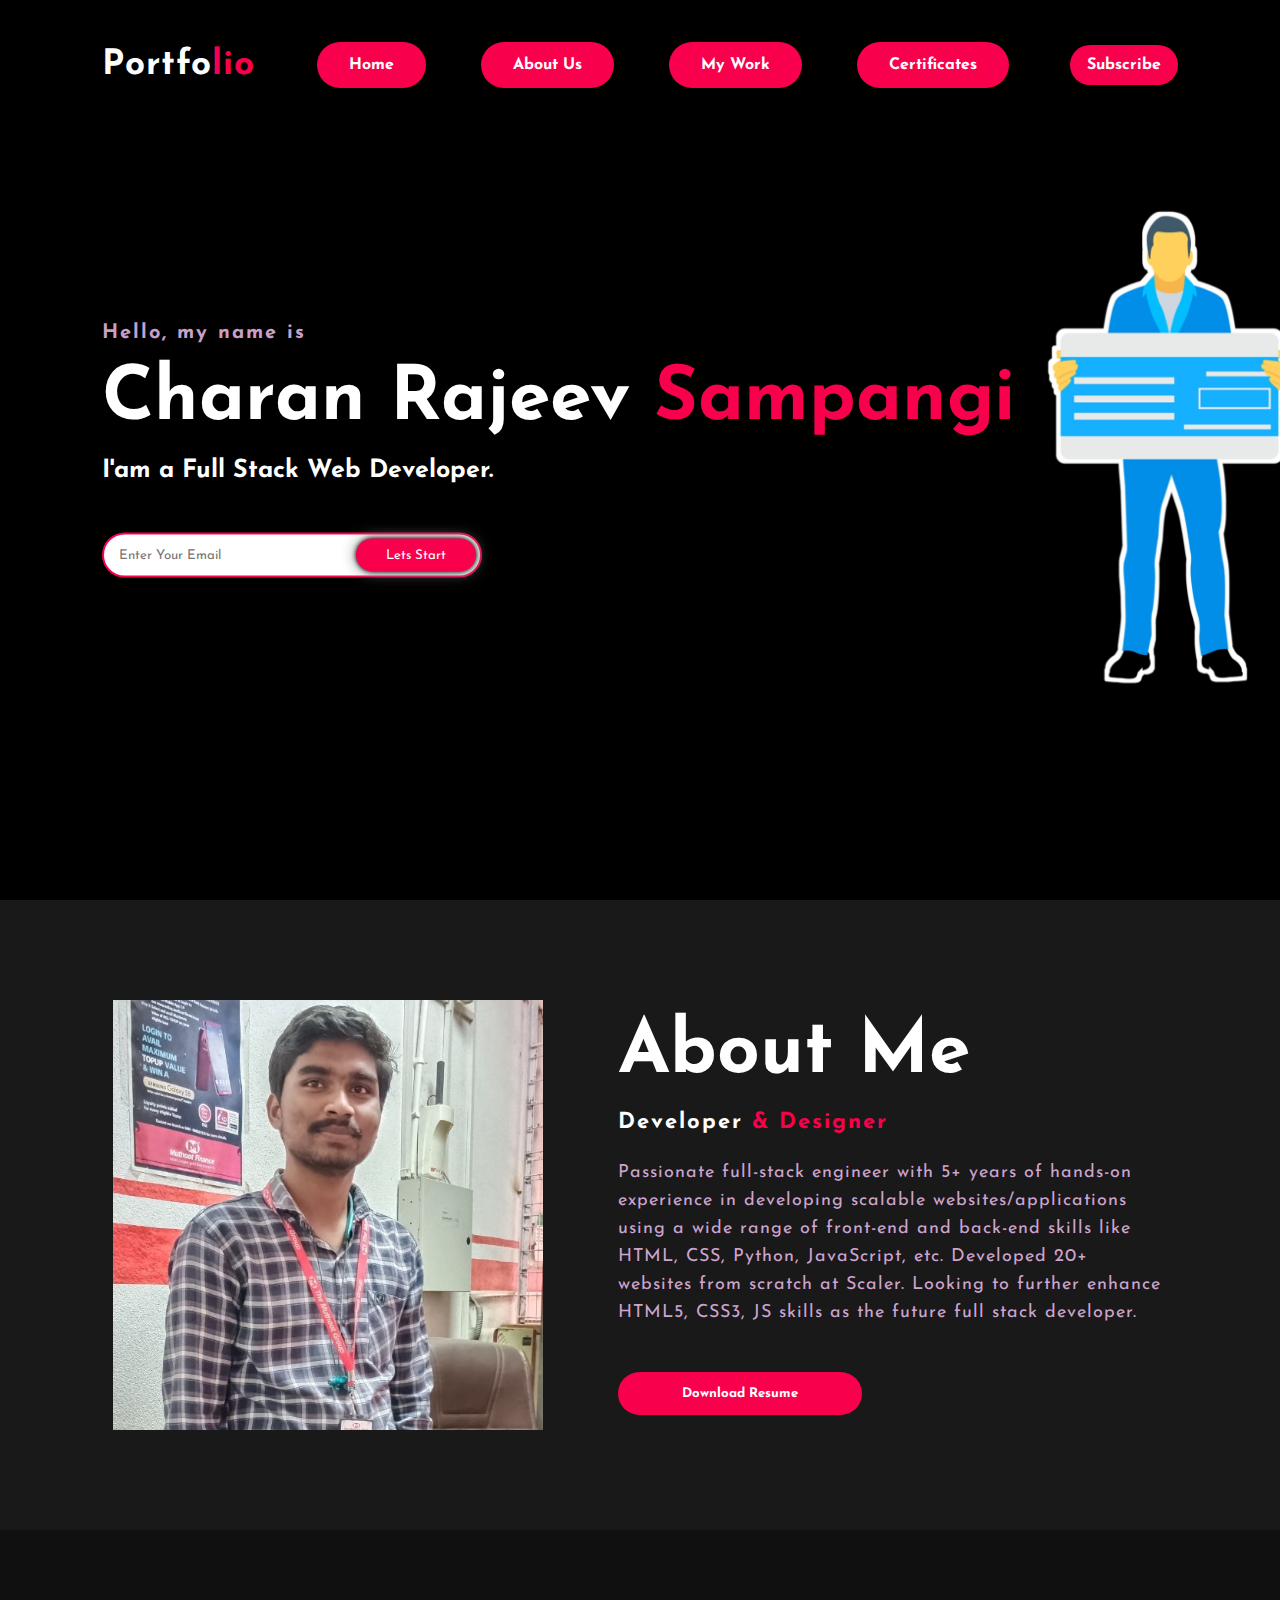
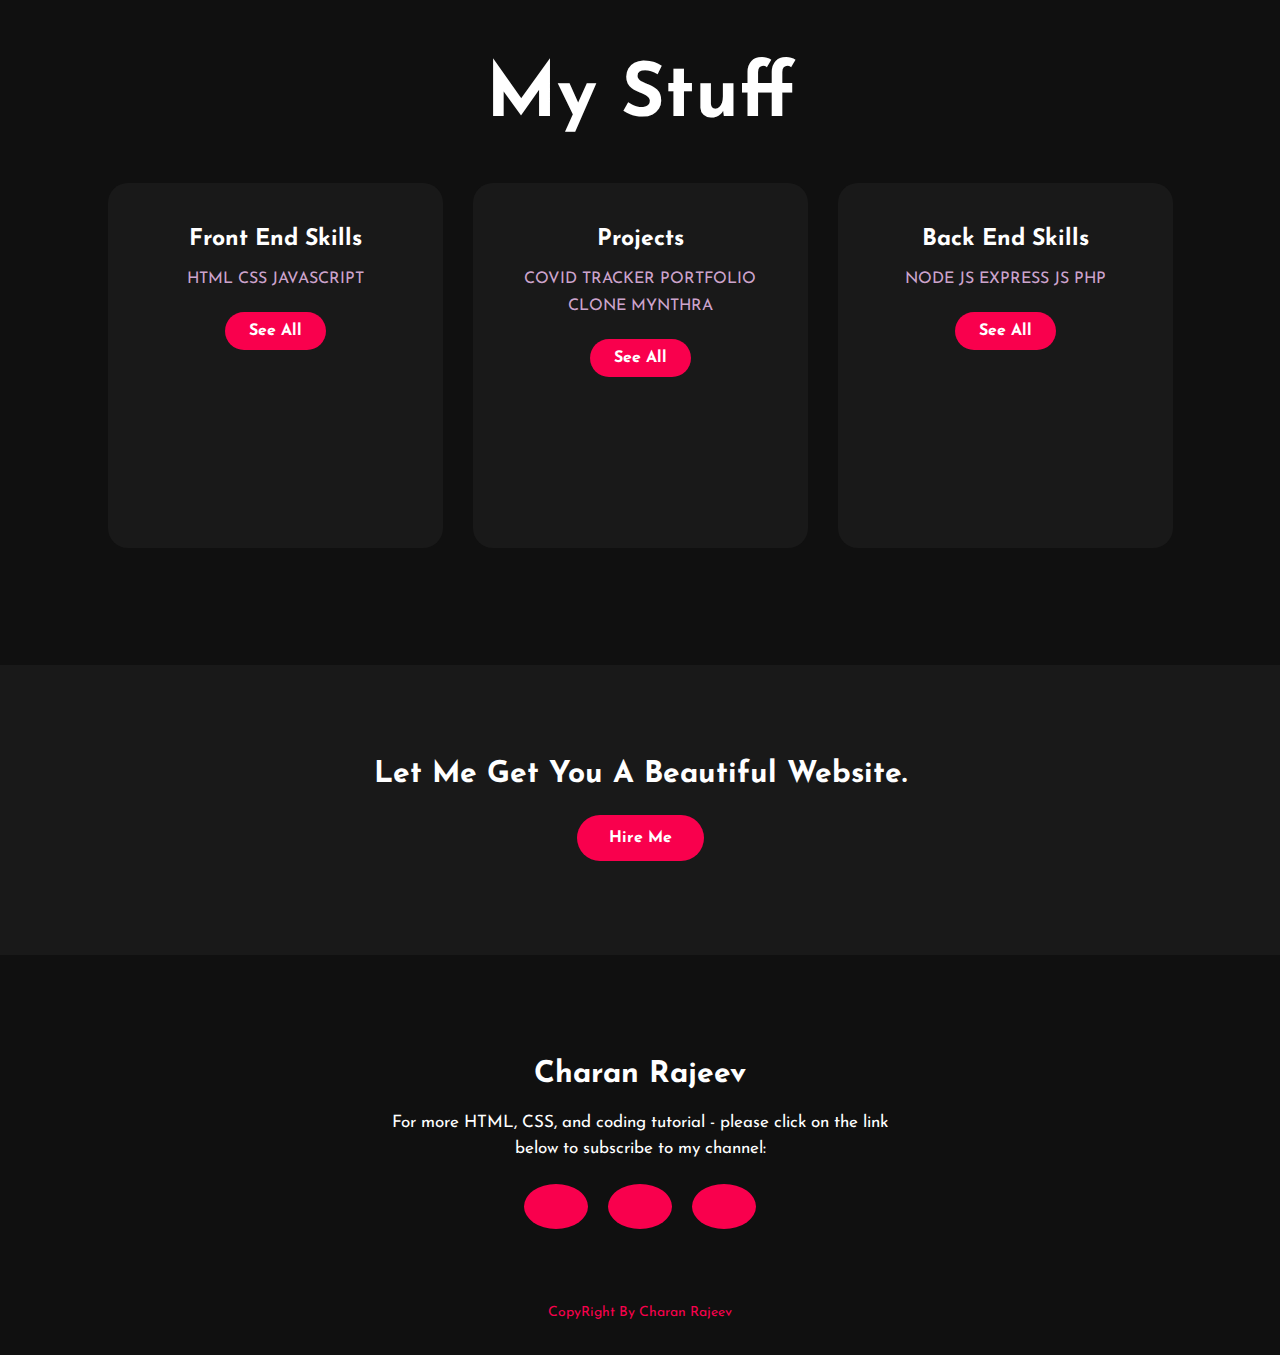
<file: index.html>
<!DOCTYPE html>
<html>
<head>
	<title>Charan Rajeev Sampangi</title>
	<link rel="stylesheet" type="text/css" href="style1.css">

	<link rel="preconnect" href="https://fonts.gstatic.com">
  <link href="https://fonts.googleapis.com/css2?family=Josefin+Sans:ital,wght@0,100;0,200;0,300;0,400;0,500;0,600;0,700;1,100;1,200;1,300;1,400;1,500;1,600;1,700&display=swap" rel="stylesheet">

  <link rel="stylesheet" href="https://cdnjs.cloudflare.com/ajax/libs/font-awesome/5.15.3/css/all.min.css" integrity="sha512-iBBXm8fW90+nuLcSKlbmrPcLa0OT92xO1BIsZ+ywDWZCvqsWgccV3gFoRBv0z+8dLJgyAHIhR35VZc2oM/gI1w==" crossorigin="anonymous" referrerpolicy="no-referrer" />

</head>
<body>
	<!----hero Section start---->

	<div class="hero">
		<nav>
			<h2 class="logo">Portfo<span>lio</span></h2>
			<ul>
				
				<li><a href="index.html">Home</a></li>
				<li><a href="aboutus.html">About Us</a></li>
				<li><a href="mywork.html">My Work</a></li>
				<li><a href="certificates.html">Certificates</a></li>
				
				
			</ul>
			<a href="https://www.youtube.com/channel/UChiABmttl1-2ztm75Ws46eg" class="btn">Subscribe</a>
		</nav>

		<div class="content">
			<h4>Hello, my name is</h4>
			<h1>Charan Rajeev <span>Sampangi</span></h1>
			<h3>I'am a Full Stack Web Developer.</h3>
			<div class="newslatter">
				<form>
					<input type="email" name="email" id="mail" placeholder="Enter Your Email">
					<input type="submit" name="submit" value="Lets Start">
				</form>
			</div>
		</div>
	</div>

	<!----About section start---->
	<section class="about">
		<div class="main">
			<img src="p1.jpg">
			<div class="about-text">
				<h2>About Me</h2>
				<h5>Developer <span>& Designer</span></h5>
				<p>Passionate full-stack engineer with 5+ years of hands-on experience in developing scalable websites/applications using a wide
					range of front-end and back-end skills like HTML, CSS, Python, JavaScript, etc. Developed 20+ websites from scratch at Scaler.
					Looking to further enhance HTML5, CSS3, JS skills as the future full stack developer.</p>
				<button type="button"><a href="resume.pdf">Download Resume</a></button>
			</div>
		</div>
	</section>

	<!-----service section start----------->
	<div class="service">
		<div class="title">
			<h2>My Stuff</h2>
		</div>

		<div class="box">
			<div class="card">
				<i class="fas fa-bars"></i>
				<h5>Front End Skills</h5>
				<div class="pra">
					<p>HTML 
						CSS
						JAVASCRIPT
					</p>

					<p style="text-align: center;">
						<a class="button" href="#">See All</a>
					</p>
				</div>
			</div>

			<div class="card">
				<i class="far fa-user"></i>
				<h5>Projects</h5>
				<div class="pra">
					<p>COVID TRACKER
						PORTFOLIO
						CLONE MYNTHRA
					</p>

					<p style="text-align: center;">
						<a class="button" href="#">See All</a>
					</p>
				</div>
			</div>

			<div class="card">
				<i class="far fa-bell"></i>
				<h5>Back End Skills</h5>
				<div class="pra">
					<p>NODE JS
						EXPRESS JS
						PHP
					</p>

					<p style="text-align: center;">
						<a class="button" href="#">See All</a>
					</p>
				</div>
			</div>
		</div>
	</div>

	<!------Contact Me------>
	<div class="contact-me">
		<p>Let Me Get You A Beautiful Website.</p>
		<a class="button-two" href="contactus.html">Hire Me</a>
	</div>

	<!------footer start--------->
	<footer>
		<p>Charan Rajeev</p>
		<p>For more HTML, CSS, and coding tutorial - please click on the link below to subscribe to my channel:</p>
		<div class="social">
			<a href="https://www.facebook.com/people/Charan-Rajeev-Sampangi/100083040015188/"><i class="fab fa-facebook-f"></i></a>
			<a href="https://www.linkedin.com/in/sampangicharanrajeev?lipi=urn%3Ali%3Apage%3Ad_flagship3_profile_view_base_contact_details%3BkWdxixt7SPWS8zpjnkLjag%3D%3D"><i class="fab fa-instagram"></i></a>
			<a href="#"><i class="fab fa-dribbble"></i></a>
		</div>
		<p class="end">CopyRight By Charan Rajeev</p>
	</footer>
</body>
</html>
</file>
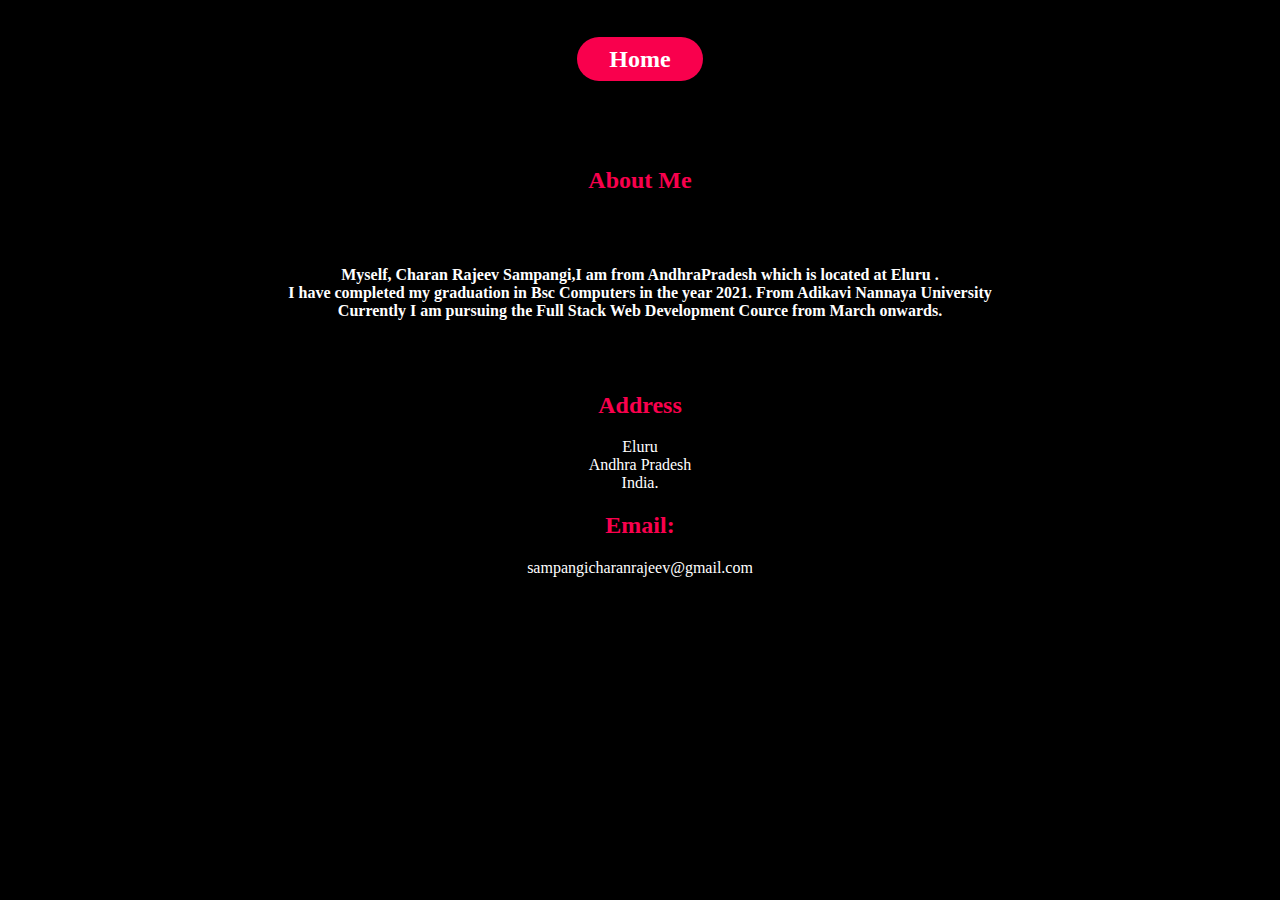
<file: aboutus.html>
!DOCTYPE html>
<html>
    <head>
        <title>About Us</title>
    </head>
    <style>
        body{
            background-color: rgb(0, 0, 0);
        }
        h2{
            color:#f9004d;

        }
        p{
            color: white;
        }
        a{
	background-color:#f9004d;
	color: white;
	text-decoration: none;
	border: 2px solid transparent;
	font-weight: bold;
	padding: 7px 30px;
	border-radius: 30px;
	transition: .4s;
        }
    </style>
    <body align="center">
        <nav><h2><a href="index.html">Home</a></h2></nav>
        <br>
        <br><br>
        <h2>About Me</h2><br><br>
        <div>
        <p><b>Myself, Charan Rajeev Sampangi,I am from AndhraPradesh which is located at Eluru .<br>I have completed my graduation in Bsc Computers in the year 2021. From Adikavi Nannaya University<br>Currently I am pursuing the Full Stack Web Development Cource from March onwards.</b> </p></div>
        <br><br>
        <h2>Address</h2>
            <div><p>Eluru<br>Andhra Pradesh<br>India.</p></div>
            <h2>Email:</h2>
        <div><p><span>sampangicharanrajeev@gmail.com</span></p></div>
    </body>
</html>
</file>
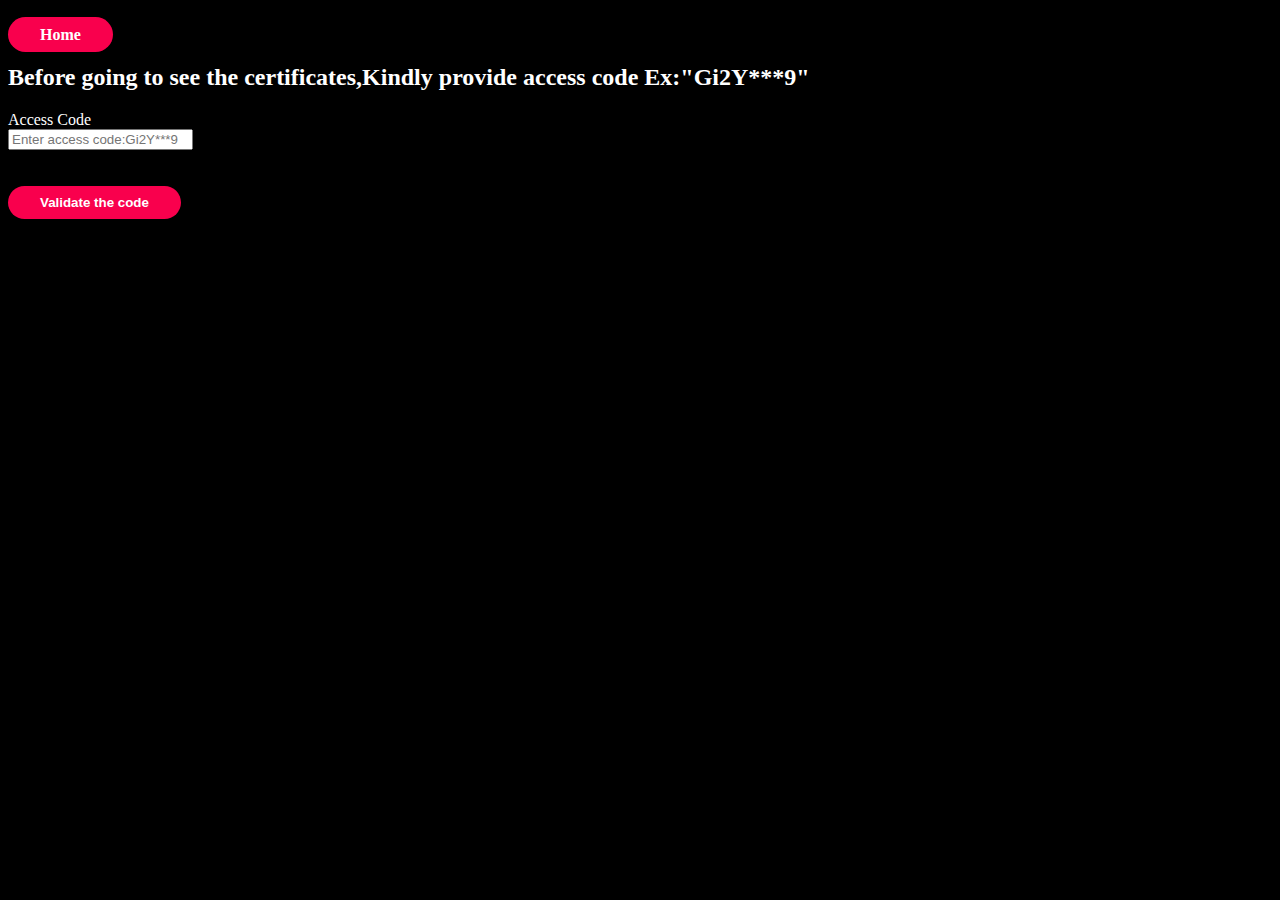
<file: certificates.html>
<!DOCTYPE html>
<html>
    <head>
        <title>Authentication Required</title>
    </head>
    <style>
       a,button{
	background-color:#f9004d;
	color: white;
	text-decoration: none;
	border: 2px solid transparent;
	font-weight: bold;
	padding: 7px 30px;
	border-radius: 30px;
	transition: .4s;    
        }
        body{
            background-color: black;
        }
        h2,label{
            color:white; 
        }
        input{
            color:#f9004d; 
        }
    </style>
    <body><br>
        <nav><a href="index.html">Home</a></nav>
        <h2>Before going to see the certificates,Kindly provide access code Ex:"Gi2Y***9"</h2>
        <label>Access Code</label>
        <div><input type="password" placeholder="Enter access code:Gi2Y***9"></div><br><br>
        <button type="submit" value="Submit">Validate the code</button>
    </body>
</html>
</file>
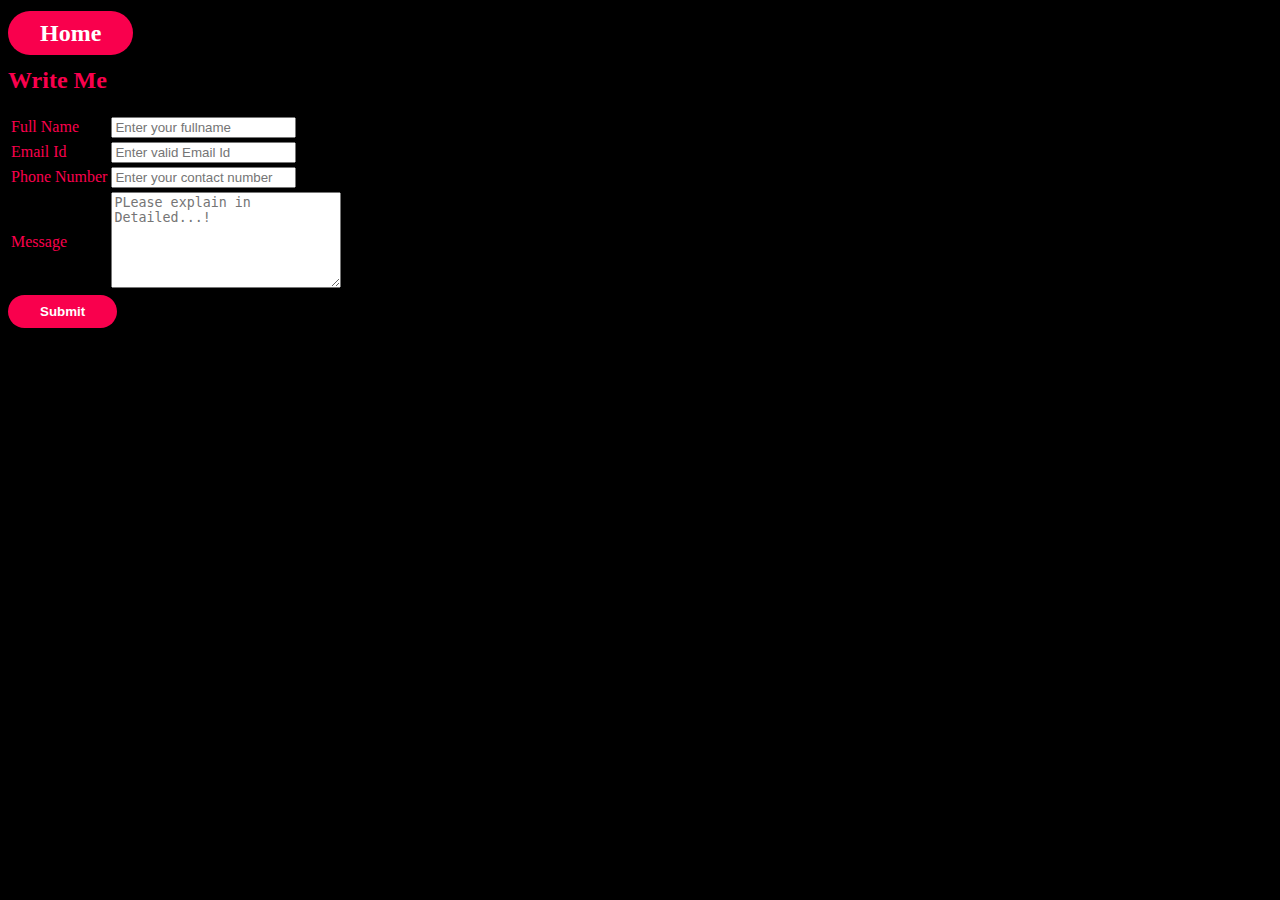
<file: contactus.html>
<!DOCTYPE html>
<html>
    <head>
        <title>Contact Us</title>
    </head>
    <style>
        body{
            background-color: rgb(0, 0, 0);
            
        }
        h2,td{
            color:#f9004d;
;
        }
        button,a{
	background-color:#f9004d;
	color: white;
	text-decoration: none;
	border: 2px solid transparent;
	font-weight: bold;
	padding: 7px 30px;
	border-radius: 30px;
	transition: .4s; 
}
    </style>
    <body>
        <nav><h2><a href="index.html">Home</a></h2></nav>
    <h2>Write Me</h2><form>
    <table>
        <tr>
            <td>Full Name</td>
            <td><input type="text" placeholder="Enter your fullname"></td>
        </tr>
        <tr>
            <td>Email Id</td>
            <td><input type="email" placeholder="Enter valid Email Id" required></td>
        </tr>
        <tr>
            <td>Phone Number</td>
            <td><input type="number" placeholder="Enter your contact number"></td>
        </tr>
        <tr>
            <td>Message</td>
            <td><textarea rows="6" cols="26" placeholder="PLease explain in Detailed...!"></textarea></td>
        </tr>
    </table>
</form>
    <button type="submit" value="Submit">Submit</button>

</body>
</html>
</file>
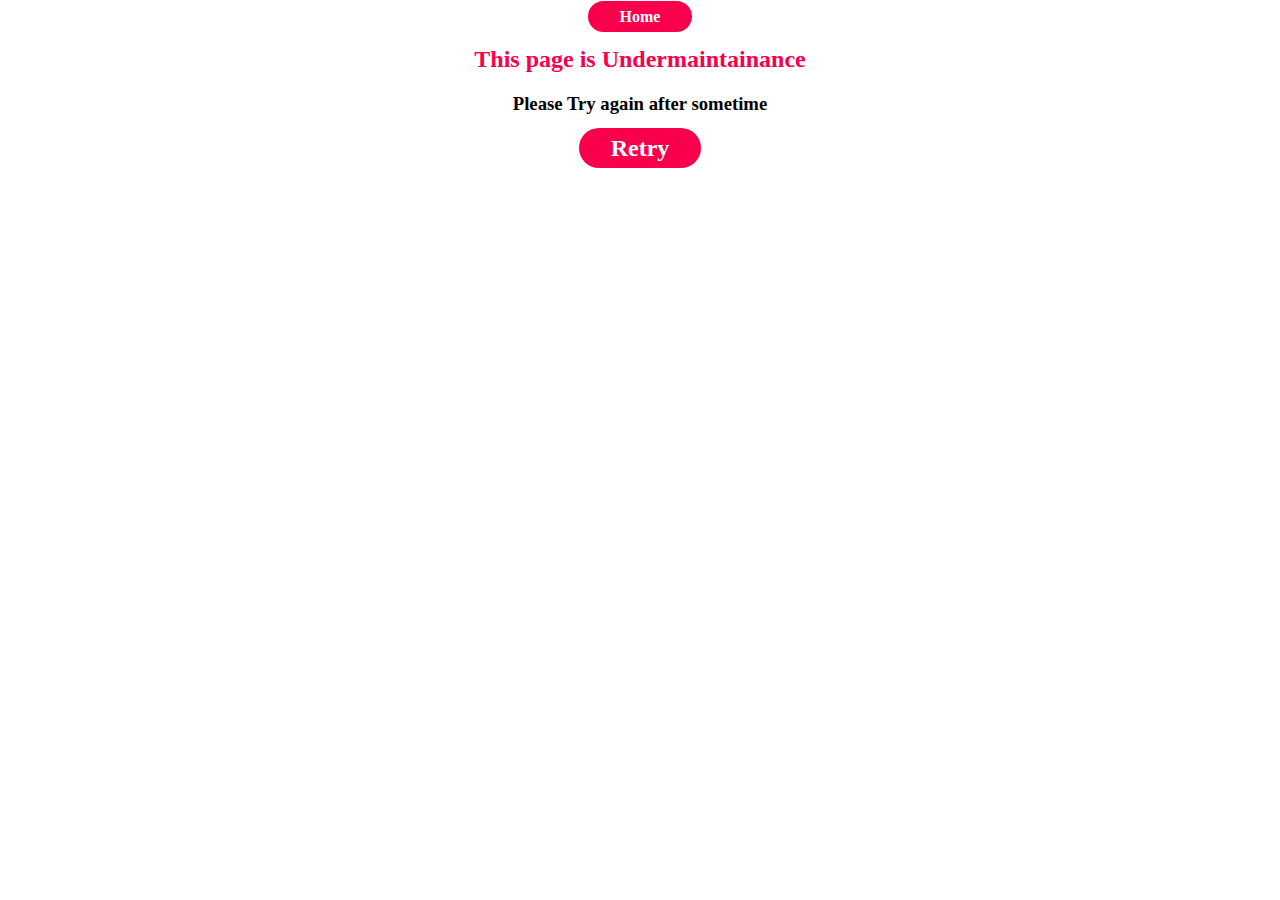
<file: mywork.html>
<!DOCTYPE html>
<html>
    <head>
        <title>MyWork</title>
    </head>
    <style>
            h2,td{
            color:#f9004d;
;
        }
        button,a{
	background-color:#f9004d;
	color: white;
	text-decoration: none;
	border: 2px solid transparent;
	font-weight: bold;
	padding: 5px 30px;
	border-radius: 30px;
	transition: .4s; 
}
    </style>
    <body align="center">
        <nav><a href="index.html">Home</a></nav>
       <h2>This page is Undermaintainance</h2>
       <h3>Please Try again after sometime</h3>
       <h2><buttom type="submit"><a href="mywork.html">Retry</a></buttom></h2>
    </body>
</html>
</file>
<file: style1.css>
*{
	padding: 0;
	margin: 0;
	font-family: 'Josefin Sans', sans-serif;
	box-sizing: border-box;
}
.hero{
	height: 100vh;
	width: 100%;
	background-image:url(p5.jpg) ;
	background-size: cover;
	background-position: center;
}
nav{
	display: flex;
	justify-content: space-between;
	align-items: center;
	padding-top: 45px;
	padding-left: 8%;
	padding-right: 8%;
}
.logo{
	color: white;
	font-size: 35px;
	letter-spacing: 1px;
	cursor: pointer;
}
span{
	color: #f9004d;
}
nav ul li{
	list-style-type: none;
	display: inline-block;
	padding: 10px  25px;
}
nav ul li a{
	color: white;
	text-decoration: none;
	font-weight: bold;
	text-transform: capitalize;
}
nav ul li a:hover{
	color: #f9004d;
	transition: .4s;
}
.btn{
	background-color:#f9004d;
	color: white;
	text-decoration: none;
	border: 2px solid transparent;
	font-weight: bold;
	padding: 10px 15px;
	border-radius: 30px;
	transition: transform .4s; 
}
.btn:hover{
	transform: scale(1.2);
}
.content{
	position: absolute;
	top: 50%;
	left:8%;
	transform: translateY(-50%);
}
h1{
	color: white;
	margin: 20px 0px 20px;
	font-size: 75px;
}
h3{
	color: white;
	font-size: 25px;
	margin-bottom: 50px;
}
h4{
	color: #fcfc;
	letter-spacing: 2px;
	font-size: 20px;
}
.newslatter form{
	width: 380px;
	max-width: 100%;
	position: relative;
}
.newslatter form input:first-child{
	display: inline-block;
	width: 100%;
	padding: 14px 130px 14px 15px;
	border: 2px solid #f9004d;
	outline: none;
	border-radius: 30px;
}
.newslatter form input:last-child{
	position: absolute;
	display: inline-block;
	outline: none;
	border: none;
	padding: 10px 30px;
	border-radius: 30px;
	background-color:#f9004d;
	color: white;
	box-shadow: 0px 0px 5px #000, 0px 0px 15px #858585;
	top: 6px;
	right: 6px; 
}

.about{
	width: 100%;
	padding: 100px 0px;
	background-color: #191919;
}
.about img{
	height: auto;
	width: 430px;
}
.about-text{
	width: 550px;
}
.main{
	width: 1130px;
	max-width: 95%;
	margin: 0 auto;
	display: flex;
	align-items: center;
	justify-content: space-around;
}
.about-text h2{
	color: white;
	font-size: 75px;
	text-transform: capitalize;
	margin-bottom: 20px;
}
.about-text h5{
	color: white;
	letter-spacing: 2px;
	font-size: 22px;
	margin-bottom: 25px;
	text-transform: capitalize;
}
.about-text p{
	color: #fcfc;
	letter-spacing: 1px;
	line-height: 28px;
	font-size: 18px;
	margin-bottom: 45px;
}
button,a{
	background-color:#f9004d;
	color: white;
	text-decoration: none;
	border: 2px solid transparent;
	font-weight: bold;
	padding: 13px 30px;
	border-radius: 30px;
	transition: .4s; 
}
button:hover{
	background-color: transparent;
	border: 2px solid #f9004d;
	cursor: pointer;
}

.service{
	background: #101010;
	width: 100%;
	padding: 100px 0px;
}
.title h2{
	color: white;
	font-size: 75px;
	width: 1130px;
	margin: 30px auto;
	text-align: center;
}
.box{
	display: flex;
	justify-content: center;
	align-items: center;
	min-height: 400px;
}
.card{
	height: 365px;
	width: 335px;
	padding: 20px 35px;
	background: #191919;
	border-radius: 20px;
	margin: 15px;
	position: relative;
	overflow: hidden;
	text-align: center;
}
.card i{
	font-size: 50px;
	display: block;
	text-align: center;
	margin: 25px 0px;
	color: #f9004d;

}
h5{
	color: white;
	font-size: 23px;
	margin-bottom: 15px;
}
.pra p{
	color: #fcfc;
	font-size: 16px;
	line-height: 27px;
	margin-bottom: 25px;
}
.card .button{
	background-color:#f9004d;
	color: white;
	text-decoration: none;
	border: 2px solid transparent;
	font-weight: bold;
	padding: 9px 22px;
	border-radius: 30px;
	transition: .4s; 
}
.card .button:hover{
	background-color: transparent;
	border: 2px solid #f9004d;
	cursor: pointer;
}
.contact-me{
	width: 100%;
	height: 290px;
	background: #191919;
	display: flex;
	align-items: center;
	flex-direction: column;
	justify-content: center;
}
.contact-me p{
	color: white;
	font-size: 30px;
	font-weight: bold;
	margin-bottom: 25px;
}
.contact-me .button-two{
	background-color:#f9004d;
	color: white;
	text-decoration: none;
	border: 2px solid transparent;
	font-weight: bold;
	padding: 13px 30px;
	border-radius: 30px;
	transition: .4s; 
}
.contact-me .button-two:hover{
	background-color: transparent;
	border: 2px solid #f9004d;
	cursor: pointer;
}
footer{
	position: relative;
	width: 100%;
	height: 400px;
	background: #101010;
	display: flex;
	flex-direction: column;
	align-items: center;
	justify-content: center;
}
footer p:nth-child(1){
	font-size: 30px;
	color: white;
	margin-bottom: 20px;
	font-weight: bold;
}
footer p:nth-child(2){
	color: white;
	font-size: 17px;
	width: 500px;
	text-align: center;
	line-height: 26px;
}
.social{
	display: flex;
}
.social a{
	width: 45px;
	height: 45px;
	display: flex;
	align-items: center;
	justify-content: center;
	background:  #f9004d;
	border-radius: 50%;
	margin: 22px 10px;
	color: white;
	text-decoration: none;
	font-size: 20px;
}
.social a:hover{
	transform: scale(1.3);
	transition: .3s;
}
.end{
	position: absolute;
	color:#f9004d;
	bottom: 35px;
	font-size: 14px; 
}
</file>
